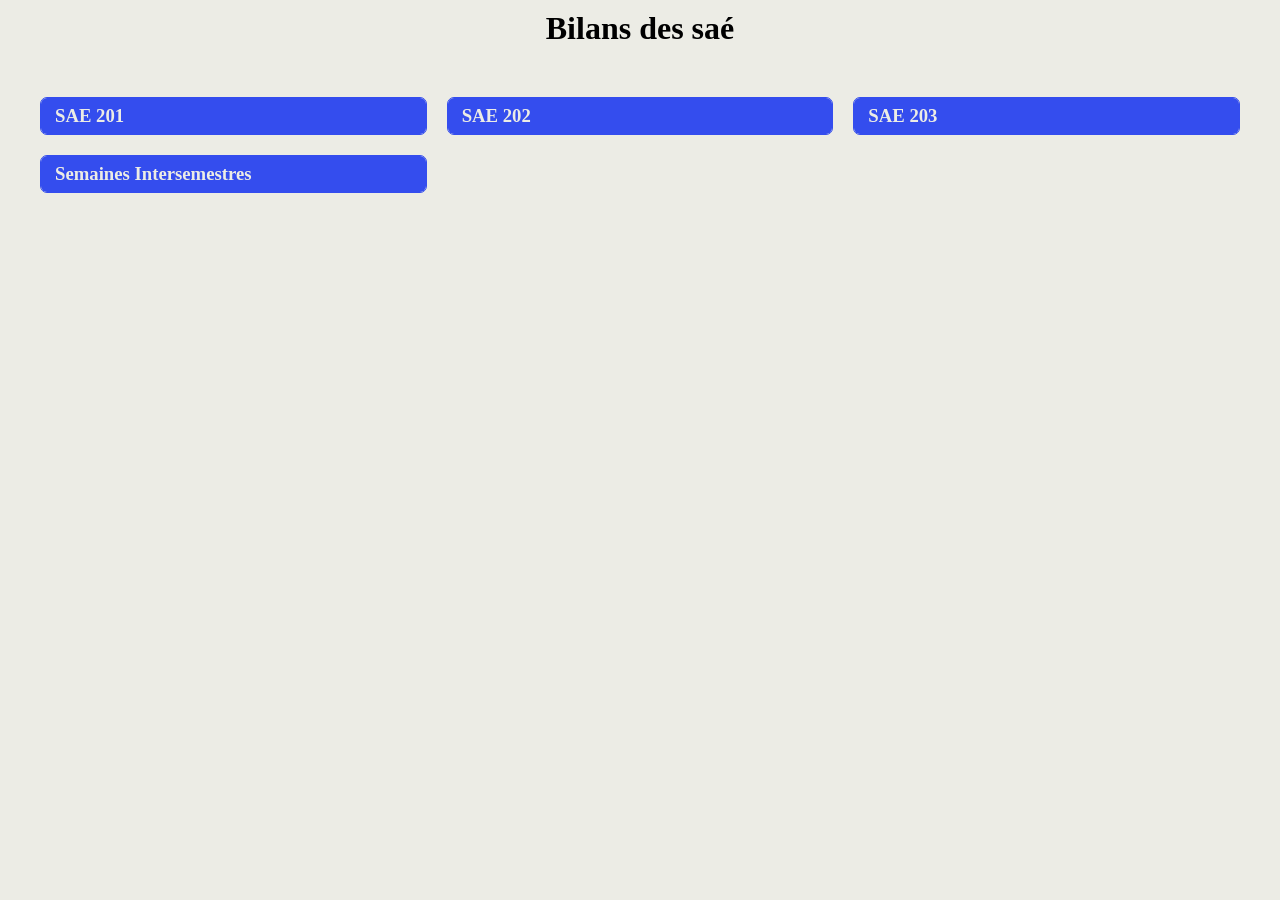
<file: index.html>
<!DOCTYPE html>
<html lang="fr">
  <head>
    <!-- META -->
    <meta charset="UTF-8" />
    <meta http-equiv="X-UA-Compatible" content="IE=edge" />
    <meta name="viewport" content="width=device-width, initial-scale=1.0" />
    <!-- LINK -->
    <link rel="stylesheet" href="src/css/style.css">
    <!-- TITLE -->
    <title>Bilans de saé</title>
  </head>
  <body>
    <h1 class="main-title">Bilans des saé</h1>
    <div class="skill-container">
      <div class="skill-box">
        <h3><a href="sae201/">SAE 201</a></h3>
      </div>
      <div class="skill-box">
        <h3><a href="sae202/">SAE 202</a></h3>
      </div>
      <div class="skill-box">
        <h3><a href="sae203/">SAE 203</a></h3>
      </div>
      <div class="skill-box">
        <h3><a href="intersemestres/">Semaines Intersemestres</a></h3>
      </div>
    </div>
  </body>
</html>
</file>
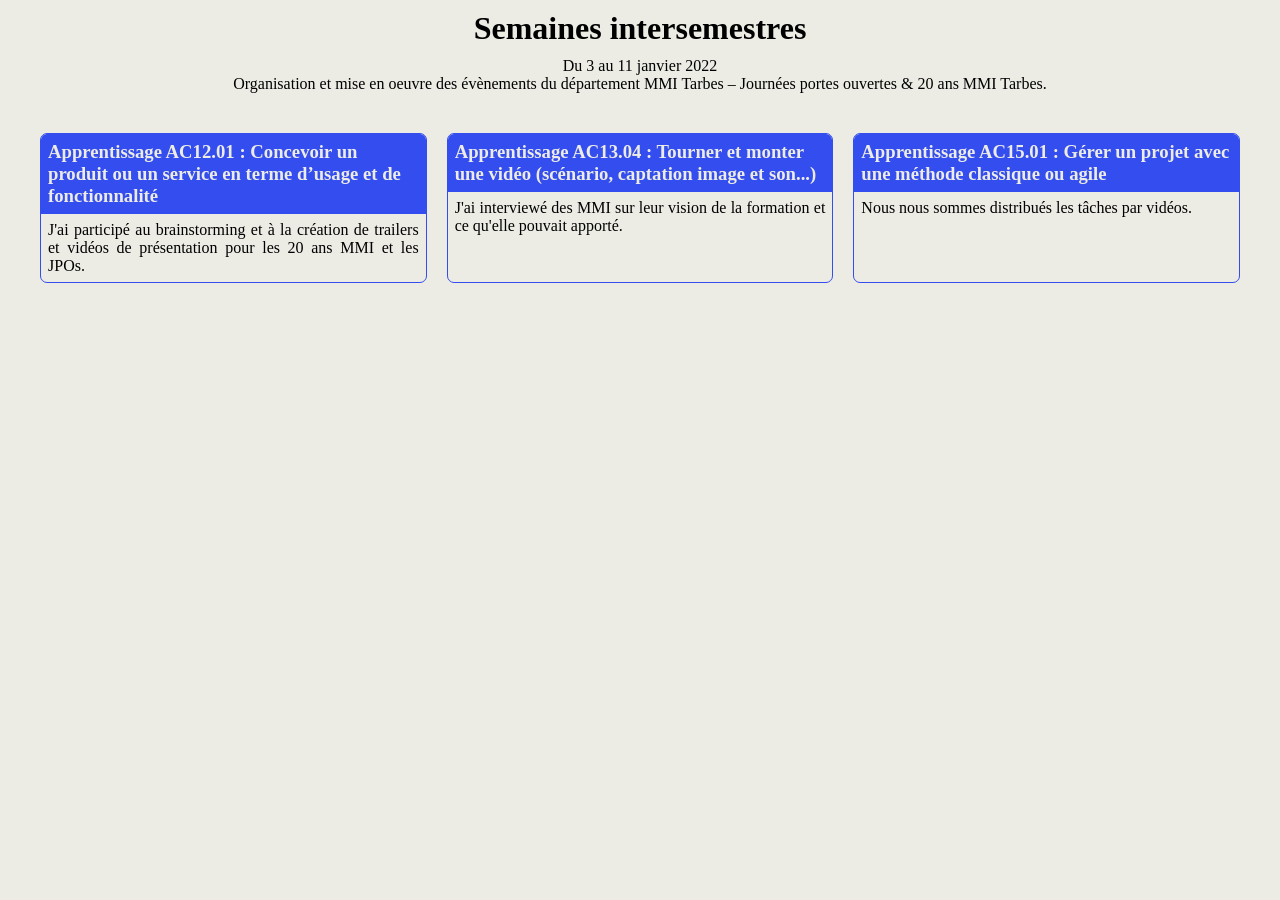
<file: intersemestres/index.html>
<!DOCTYPE html>
<html lang="fr">
  <head>
    <!-- META -->
    <meta charset="UTF-8" />
    <meta http-equiv="X-UA-Compatible" content="IE=edge" />
    <meta name="viewport" content="width=device-width, initial-scale=1.0" />
    <!-- LINK -->
    <link rel="stylesheet" href="../src/css/style.css">
    <!-- TITLE -->
    <title>Semaines intersemestres - Bilan de saé</title>
  </head>
  <body>
    <h1 class="main-title">Semaines intersemestres</h1>
    <p class="date">Du 3 au 11 janvier 2022</p>
    <p class="context">Organisation et mise en oeuvre des évènements du département MMI Tarbes – Journées portes ouvertes & 20 ans MMI Tarbes.</p>
    <div class="skill-container">
      <div class="skill-box">
        <h3>Apprentissage AC12.01 : Concevoir un produit ou un service en terme d’usage et de fonctionnalité</h3>
        <p>J'ai participé au brainstorming et à la création de trailers et vidéos de présentation pour les 20 ans MMI et les JPOs.</p>
      </div>
      <div class="skill-box">
        <h3>Apprentissage AC13.04 : Tourner et monter une vidéo (scénario, captation image et son...)</h3>
        <p>J'ai interviewé des MMI sur leur vision de la formation et ce qu'elle pouvait apporté.</p>
      </div>
      <div class="skill-box">
        <h3>Apprentissage AC15.01 : Gérer un projet avec une méthode classique ou agile</h3>
        <p>Nous nous sommes distribués les tâches par vidéos.</p>
      </div>
    </div>
  </body>
</html>
</file>
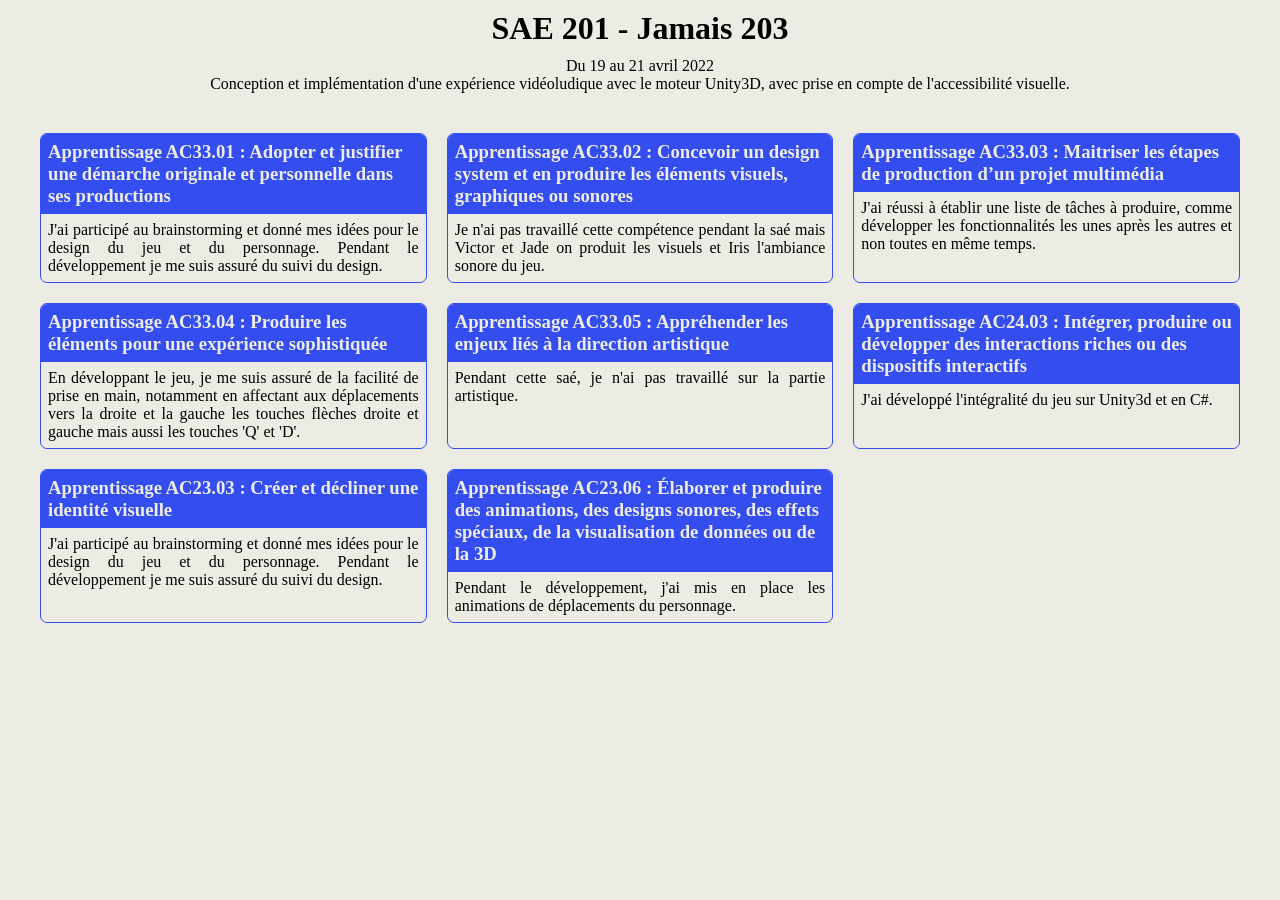
<file: sae201/index.html>
<!DOCTYPE html>
<html lang="fr">
  <head>
    <!-- META -->
    <meta charset="UTF-8" />
    <meta http-equiv="X-UA-Compatible" content="IE=edge" />
    <meta name="viewport" content="width=device-width, initial-scale=1.0" />
    <!-- LINK -->
    <link rel="stylesheet" href="../src/css/style.css">
    <!-- TITLE -->
    <title>SAE 201 - Bilan de saé</title>
  </head>
  <body>
    <h1 class="main-title">SAE 201 - Jamais 203</h1>
    <p class="date">Du 19 au 21 avril 2022</p>
    <p class="context">Conception et implémentation d'une expérience vidéoludique avec le moteur
      Unity3D, avec prise en compte de l'accessibilité visuelle.</p>
    <div class="skill-container">
      <div class="skill-box">
        <h3>Apprentissage AC33.01 : Adopter et justifier une démarche originale et personnelle dans ses productions</h3>
        <p>J'ai participé au brainstorming et donné mes idées pour le design du jeu et du personnage. Pendant le développement je me suis assuré du suivi du design.</p>
      </div>
      <div class="skill-box">
        <h3>Apprentissage AC33.02 : Concevoir un design system et en produire les éléments visuels, graphiques ou sonores</h3>
        <p>Je n'ai pas travaillé cette compétence pendant la saé mais Victor et Jade on produit les visuels et Iris l'ambiance sonore du jeu.</p>
      </div>
      <div class="skill-box">
        <h3>Apprentissage AC33.03 : Maitriser les étapes de production d’un projet multimédia</h3>
        <p>J'ai réussi à établir une liste de tâches à produire, comme développer les fonctionnalités les unes après les autres et non toutes en même temps.</p>
      </div>
      <div class="skill-box">
        <h3>Apprentissage AC33.04 : Produire les éléments pour une expérience sophistiquée</h3>
        <p>En développant le jeu, je me suis assuré de la facilité de prise en main, notamment en affectant aux déplacements vers la droite et la gauche les touches flèches droite et gauche mais aussi les touches 'Q' et 'D'.</p>
      </div>
      <div class="skill-box">
        <h3>Apprentissage AC33.05 : Appréhender les enjeux liés à la direction artistique</h3>
        <p>Pendant cette saé, je n'ai pas travaillé sur la partie artistique.</p>
      </div>
      <div class="skill-box">
        <h3>Apprentissage AC24.03 : Intégrer, produire ou développer des interactions riches ou des dispositifs interactifs</h3>
        <p>J'ai développé l'intégralité du jeu sur Unity3d et en C#.</p>
      </div>
      <div class="skill-box">
        <h3>Apprentissage AC23.03 : Créer et décliner une identité visuelle</h3>
        <p>J'ai participé au brainstorming et donné mes idées pour le design du jeu et du personnage. Pendant le développement je me suis assuré du suivi du design.</p>
      </div>
      <div class="skill-box">
        <h3>Apprentissage AC23.06 : Élaborer et produire des animations, des designs sonores, des effets spéciaux, de la visualisation de données ou de la 3D</h3>
        <p>Pendant le développement, j'ai mis en place les animations de déplacements du personnage.</p>
      </div>
    </div>
  </body>
</html>
</file>
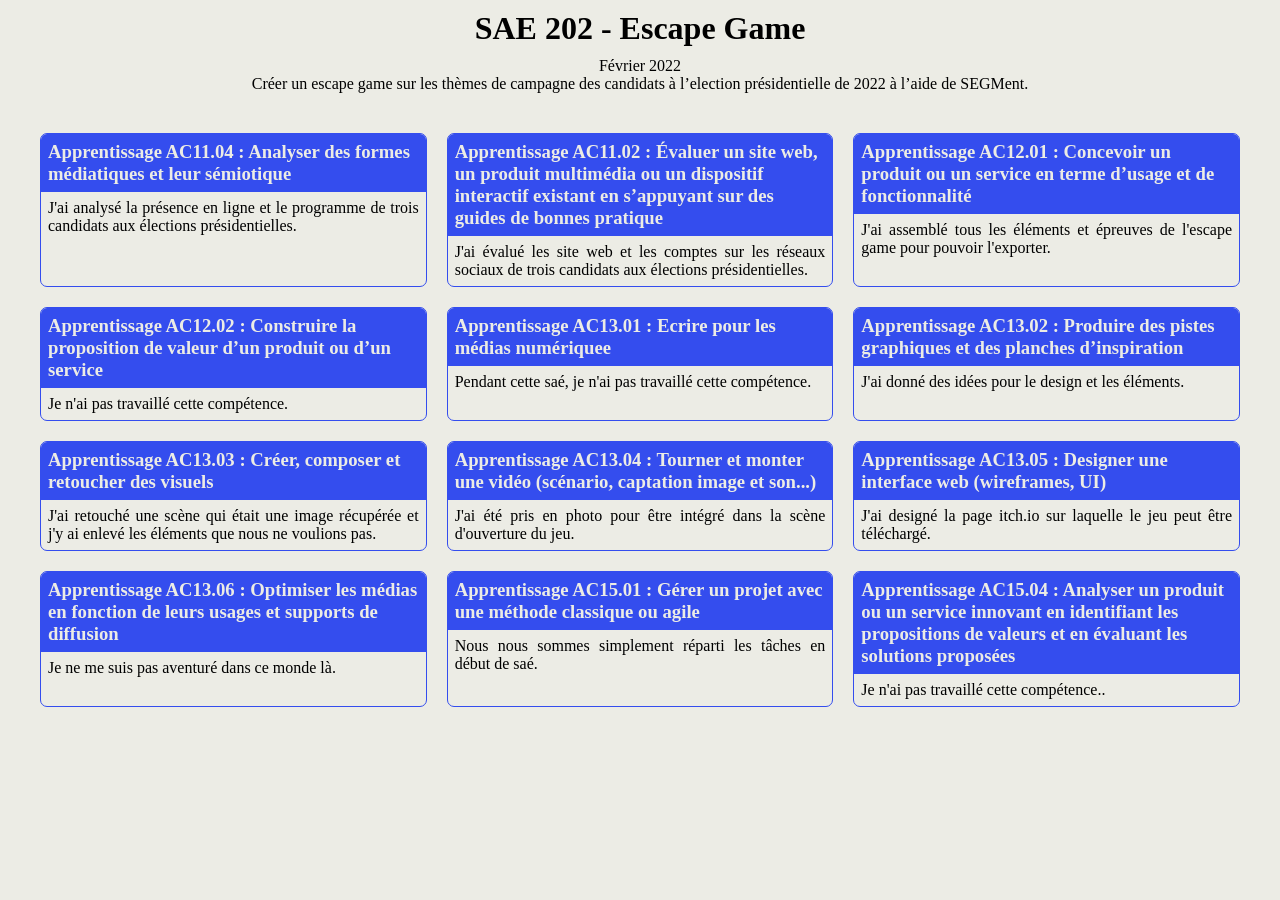
<file: sae202/index.html>
<!DOCTYPE html>
<html lang="fr">
  <head>
    <!-- META -->
    <meta charset="UTF-8" />
    <meta http-equiv="X-UA-Compatible" content="IE=edge" />
    <meta name="viewport" content="width=device-width, initial-scale=1.0" />
    <!-- LINK -->
    <link rel="stylesheet" href="../src/css/style.css">
    <!-- TITLE -->
    <title>SAE 202 - Bilan de saé</title>
  </head>
  <body>
    <h1 class="main-title">SAE 202 - Escape Game</h1>
    <p class="date">Février 2022</p>
    <p class="context">Créer un escape game sur les thèmes de campagne des candidats à l’election
      présidentielle de 2022 à l’aide de SEGMent.</p>
    <div class="skill-container">
      <div class="skill-box">
        <h3>Apprentissage AC11.04 : Analyser des formes médiatiques et leur sémiotique</h3>
        <p>J'ai analysé la présence en ligne et le programme de trois candidats aux élections présidentielles.</p>
      </div>
      <div class="skill-box">
        <h3>Apprentissage AC11.02 : Évaluer un site web, un produit multimédia ou un dispositif interactif existant en s’appuyant sur des guides de bonnes pratique</h3>
        <p>J'ai évalué les site web et les comptes sur les réseaux sociaux de trois candidats aux élections présidentielles.</p>
      </div>
      <div class="skill-box">
        <h3>Apprentissage AC12.01 : Concevoir un produit ou un service en terme d’usage et de fonctionnalité</h3>
        <p>J'ai assemblé tous les éléments et épreuves de l'escape game pour pouvoir l'exporter.</p>
      </div>
      <div class="skill-box">
        <h3>Apprentissage AC12.02 : Construire la proposition de valeur d’un produit ou d’un service</h3>
        <p>Je n'ai pas travaillé cette compétence.</p>
      </div>
      <div class="skill-box">
        <h3>Apprentissage AC13.01 : Ecrire pour les médias numériquee</h3>
        <p>Pendant cette saé, je n'ai pas travaillé cette compétence.</p>
      </div>
      <div class="skill-box">
        <h3>Apprentissage AC13.02 : Produire des pistes graphiques et des planches d’inspiration</h3>
        <p>J'ai donné des idées pour le design et les éléments.</p>
      </div>
      <div class="skill-box">
        <h3>Apprentissage AC13.03 : Créer, composer et retoucher des visuels</h3>
        <p>J'ai retouché une scène qui était une image récupérée et j'y ai enlevé les éléments que nous ne voulions pas.</p>
      </div>
      <div class="skill-box">
        <h3>Apprentissage AC13.04 : Tourner et monter une vidéo (scénario, captation image et son...)</h3>
        <p>J'ai été pris en photo pour être intégré dans la scène d'ouverture du jeu.</p>
      </div>
      <div class="skill-box">
        <h3>Apprentissage AC13.05 : Designer une interface web (wireframes, UI)</h3>
        <p>J'ai designé la page itch.io sur laquelle le jeu peut être téléchargé.</p>
      </div>
      <div class="skill-box">
        <h3>Apprentissage AC13.06 : Optimiser les médias en fonction de leurs usages et supports de diffusion</h3>
        <p>Je ne me suis pas aventuré dans ce monde là.</p>
      </div>
      <div class="skill-box">
        <h3>Apprentissage AC15.01 : Gérer un projet avec une méthode classique ou agile</h3>
        <p>Nous nous sommes simplement réparti les tâches en début de saé.</p>
      </div>
      <div class="skill-box">
        <h3>Apprentissage AC15.04 : Analyser un produit ou un service innovant en identifiant les propositions de valeurs et en évaluant les solutions proposées</h3>
        <p>Je n'ai pas travaillé cette compétence..</p>
      </div>
    </div>
  </body>
</html>
</file>
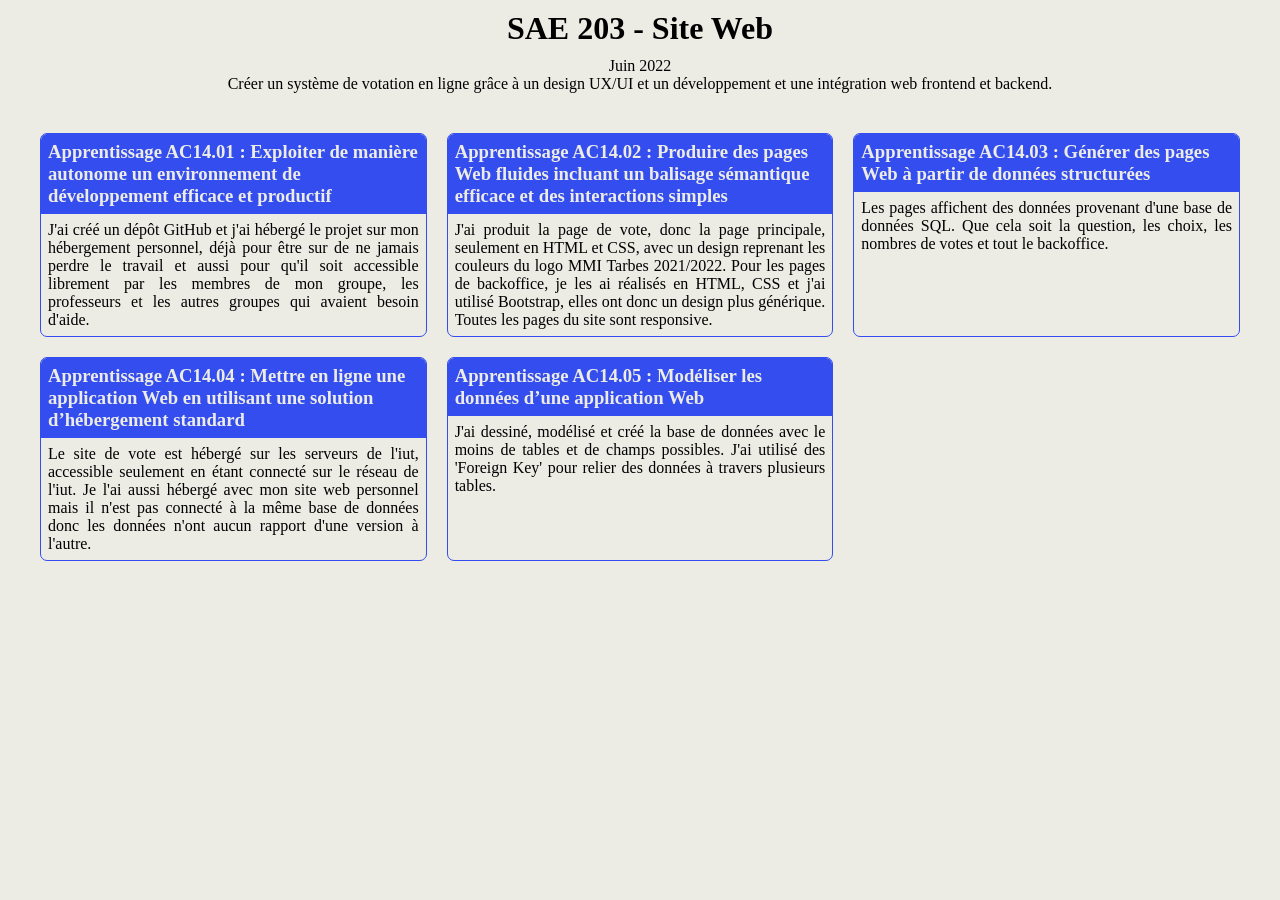
<file: sae203/index.html>
<!DOCTYPE html>
<html lang="fr">
  <head>
    <!-- META -->
    <meta charset="UTF-8" />
    <meta http-equiv="X-UA-Compatible" content="IE=edge" />
    <meta name="viewport" content="width=device-width, initial-scale=1.0" />
    <!-- LINK -->
    <link rel="stylesheet" href="../src/css/style.css">
    <!-- TITLE -->
    <title>SAE 203 - Bilan de saé</title>
  </head>
  <body>
    <h1 class="main-title">SAE 203 - Site Web</h1>
    <p class="date">Juin 2022</p>
    <p class="context">Créer un système de votation en ligne grâce à un design UX/UI et un développement et une intégration web frontend et backend.</p>
    <div class="skill-container">
      <div class="skill-box">
        <h3>Apprentissage AC14.01 : Exploiter de manière autonome un environnement de développement efficace et productif</h3>
        <p>J'ai créé un dépôt GitHub et j'ai hébergé le projet sur mon hébergement personnel, déjà pour être sur de ne jamais perdre le travail et aussi pour qu'il soit accessible librement par les membres de mon groupe, les professeurs et les autres groupes qui avaient besoin d'aide.</p>
      </div>
      <div class="skill-box">
        <h3>Apprentissage AC14.02 : Produire des pages Web fluides incluant un balisage sémantique efficace et des interactions simples</h3>
        <p>J'ai produit la page de vote, donc la page principale, seulement en HTML et CSS, avec un design reprenant les couleurs du logo MMI Tarbes 2021/2022. Pour les pages de backoffice, je les ai réalisés en HTML, CSS et j'ai utilisé Bootstrap, elles ont donc un design plus générique. Toutes les pages du site sont responsive.</p>
      </div>
      <div class="skill-box">
        <h3>Apprentissage AC14.03 : Générer des pages Web à partir de données structurées</h3>
        <p>Les pages affichent des données provenant d'une base de données SQL. Que cela soit la question, les choix, les nombres de votes et tout le backoffice.</p>
      </div>
      <div class="skill-box">
        <h3>Apprentissage AC14.04 : Mettre en ligne une application Web en utilisant une solution d’hébergement standard</h3>
        <p>Le site de vote est hébergé sur les serveurs de l'iut, accessible seulement en étant connecté sur le réseau de l'iut. Je l'ai aussi hébergé avec mon site web personnel mais il n'est pas connecté à la même base de données donc les données n'ont aucun rapport d'une version à l'autre.</p>
      </div>
      <div class="skill-box">
        <h3>Apprentissage AC14.05 : Modéliser les données d’une application Web</h3>
        <p>J'ai dessiné, modélisé et créé la base de données avec le moins de tables et de champs possibles. J'ai utilisé des 'Foreign Key' pour relier des données à travers plusieurs tables.</p>
      </div>
    </div>
  </body>
</html>
</file>
<file: src/css/style.css>
/* RESET */
*, ::before, ::after{
  box-sizing: border-box;
  padding: 0;
  margin: 0;
}
:root{
  --color: rgb(52, 77, 238);
  --white: rgb(236, 236, 229);
}
body{
  background-color: var(--white);
}
.main-title{
  text-align: center;
  margin: 10px;
}
.date{
  text-align: center;
}
.context{
  text-align: center;
}
.skill-container{
  display: grid;
  grid-template-columns: repeat(auto-fit, minmax(400px, 1fr));
  padding: 30px;
}
.skill-box{
  border: 1px solid var(--color);
  border-radius: 7px;
  margin: 10px;
  overflow: hidden;
}
.skill-box h3, .skill-box a{
  text-decoration: none;
  background-color: var(--color);
  color: var(--white);
  padding: 7px;
}
.skill-box p{
  padding: 7px;
  text-align: justify;
}
</file>
